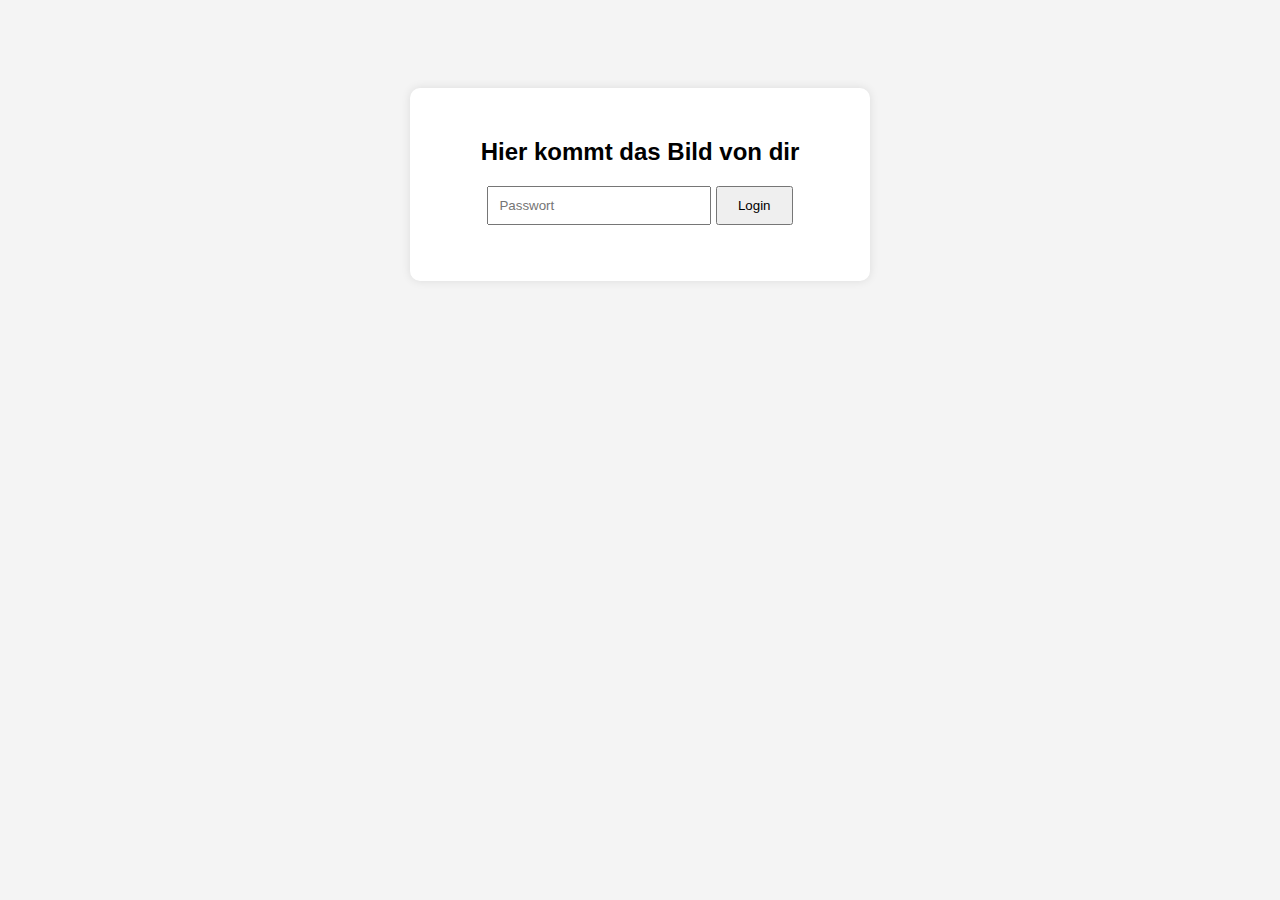
<file: index.html>
<!DOCTYPE html>
<html lang="de">
<head>
  <meta charset="UTF-8">
  <title>Login</title>
  <link rel="stylesheet" href="style.css">
</head>
<body>
  <div id="login">
    <h2>Hier kommt das Bild von dir</h2>
    <input type="password" id="password" placeholder="Passwort">
    <button onclick="checkPassword()">Login</button>
    <p id="message"></p>
  </div>

  <script src="script.js"></script>
</body>
</html>
</file>
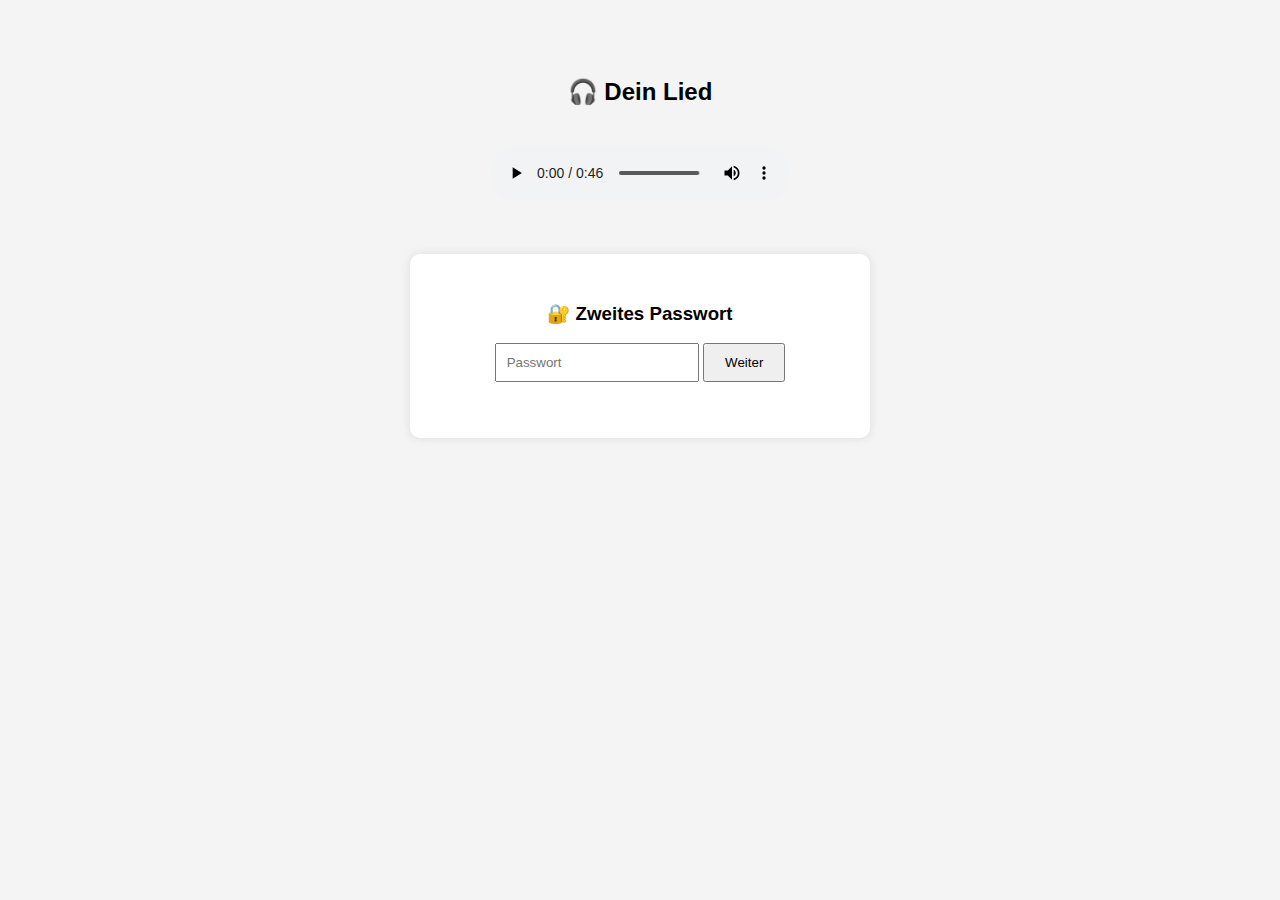
<file: second.html>
<!DOCTYPE html>
<html lang="de">
<head>
  <meta charset="UTF-8">
  <title>Audio & Passwort</title>
  <link rel="stylesheet" href="style.css">
</head>
<body>
  <h2>🎧 Dein Lied</h2>
  <audio controls>
    <source src="audio/morsecode.wav" type="audio/mpeg">
    Dein Browser unterstützt kein Audio.
  </audio>

  <div id="second-login">
    <h3>🔐 Zweites Passwort</h3>
    <input type="password" id="secondPassword" placeholder="Passwort">
    <button onclick="checkSecondPassword()">Weiter</button>
    <p id="secondMessage"></p>
  </div>

  <script src="second.js"></script>
</body>
</html>
</file>
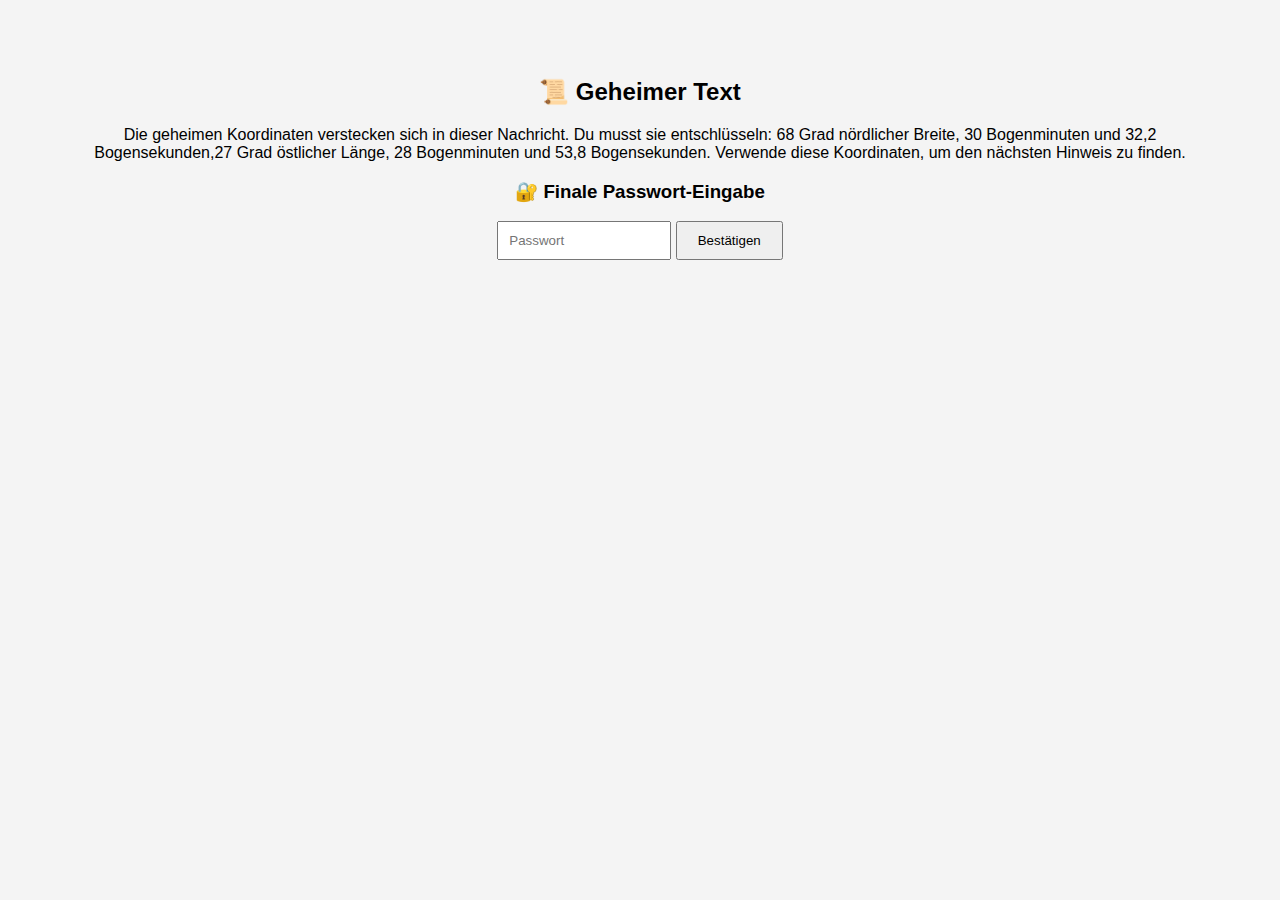
<file: third.html>
<!DOCTYPE html>
<html lang="de">
<head>
  <meta charset="UTF-8">
  <title>Letzte Seite</title>
  <link rel="stylesheet" href="style.css">
</head>
<body>
  <div id="textbereich">
    <h2>📜 Geheimer Text</h2>
    <p>
      Die geheimen Koordinaten verstecken sich in dieser Nachricht. Du musst sie entschlüsseln:

      68 Grad nördlicher Breite, 30 Bogenminuten und 32,2 Bogensekunden,27 Grad östlicher Länge, 28 Bogenminuten und 53,8 Bogensekunden.
      
      Verwende diese Koordinaten, um den nächsten Hinweis zu finden.
    </p>
  </div>

  <div id="third-login">
    <h3>🔐 Finale Passwort-Eingabe</h3>
    <input type="password" id="thirdPassword" placeholder="Passwort">
    <button onclick="checkThirdPassword()">Bestätigen</button>
    <p id="thirdMessage"></p>
  </div>

  <script src="third.js"></script>
</body>
</html>
</file>
<file: style.css>
body {
    font-family: sans-serif;
    text-align: center;
    padding: 50px;
    background: #f4f4f4;
  }
  
  #login, #second-login {
    background: white;
    padding: 30px;
    border-radius: 10px;
    max-width: 400px;
    margin: 30px auto;
    box-shadow: 0 0 10px rgba(0,0,0,0.1);
  }
  
  input {
    padding: 10px;
    width: 80%;
    margin-bottom: 10px;
  }
  
  button {
    padding: 10px 20px;
    cursor: pointer;
  }
  
  audio {
    margin: 20px 0;
  }
  
  #login input[type="password"] {
    width: 200px;
  }
  
  #second-login input[type="password"] {
    width: 180px;
  }
  
  #third-login input[type="password"] {
    width: 150px;
  }
</file>
